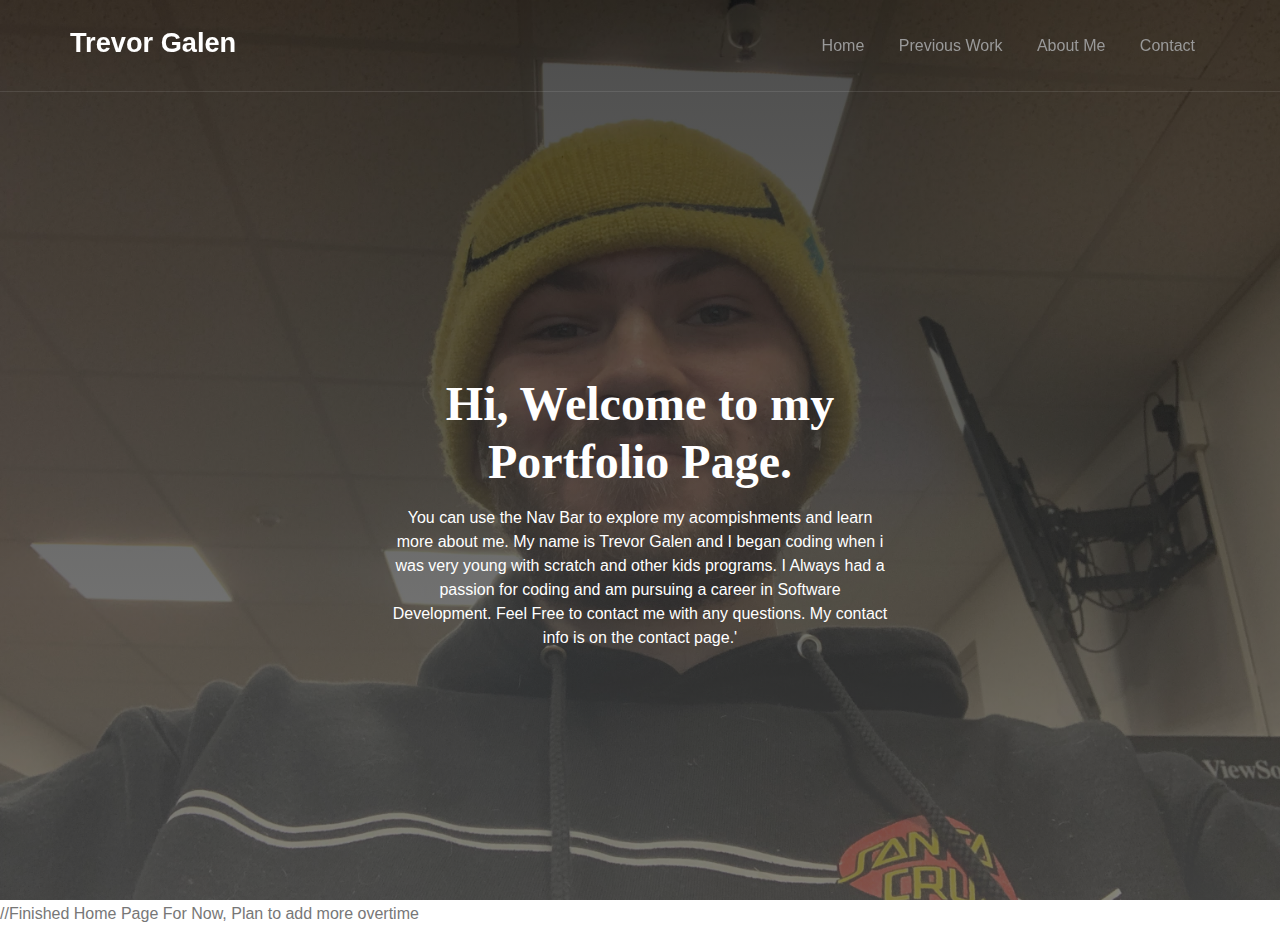
<file: index.html>
<!DOCTYPE html>
<html lang="en">
<head>
    <meta charset="UTF-8">
    <meta http-equiv="X-UA-Compatible" content="IE=edge">
    <meta name="viewport" content="width=device-width, initial-scale=1.0">
    <title>Trevor Galen Portfolio</title>
    <link rel="stylesheet" href="index.css">
</head>
<body>
    <div id="header-hero-container">
        <header>
            <div class="flex container">
                <a id="logo" href="#">Trevor Galen</a>
                <nav>
                    <button id="nav-toggle" class="menu">
                        <span class="strip"></span>
                        <span class="strip"></span>
                        <span class="strip"></span>
                    </button>

                    <ul id="nav-menu">
                        <li><a href="/Portfolio/index.html">Home</a></li>
                        <li><a href="/Portfolio/Previous.html">Previous Work</a></li>
                        <li><a href="/Portfolio/Blog.html">About Me</a></li>
                        <li><a href="Contact.html">Contact</a></li>
                    </ul>
                </nav>
            </div>
        </header>
        
        <section id="hero">
            <div class="fade"></div>
            <div class="hero-text">
                <h1>Hi, Welcome to my Portfolio Page. </h1>
                <p>You can use the Nav Bar to explore my acompishments and learn more about me.
                My name is Trevor Galen and I began coding when i was very young with scratch and other kids programs. 
                I Always had a passion for coding and am pursuing a career in Software Development.
                Feel Free to contact me with any questions. My contact info is on the contact page.'
                </p>
            </div>
        </section>
    </div>
</body>
</html>

//Finished Home Page For Now, Plan to add more overtime
</file>
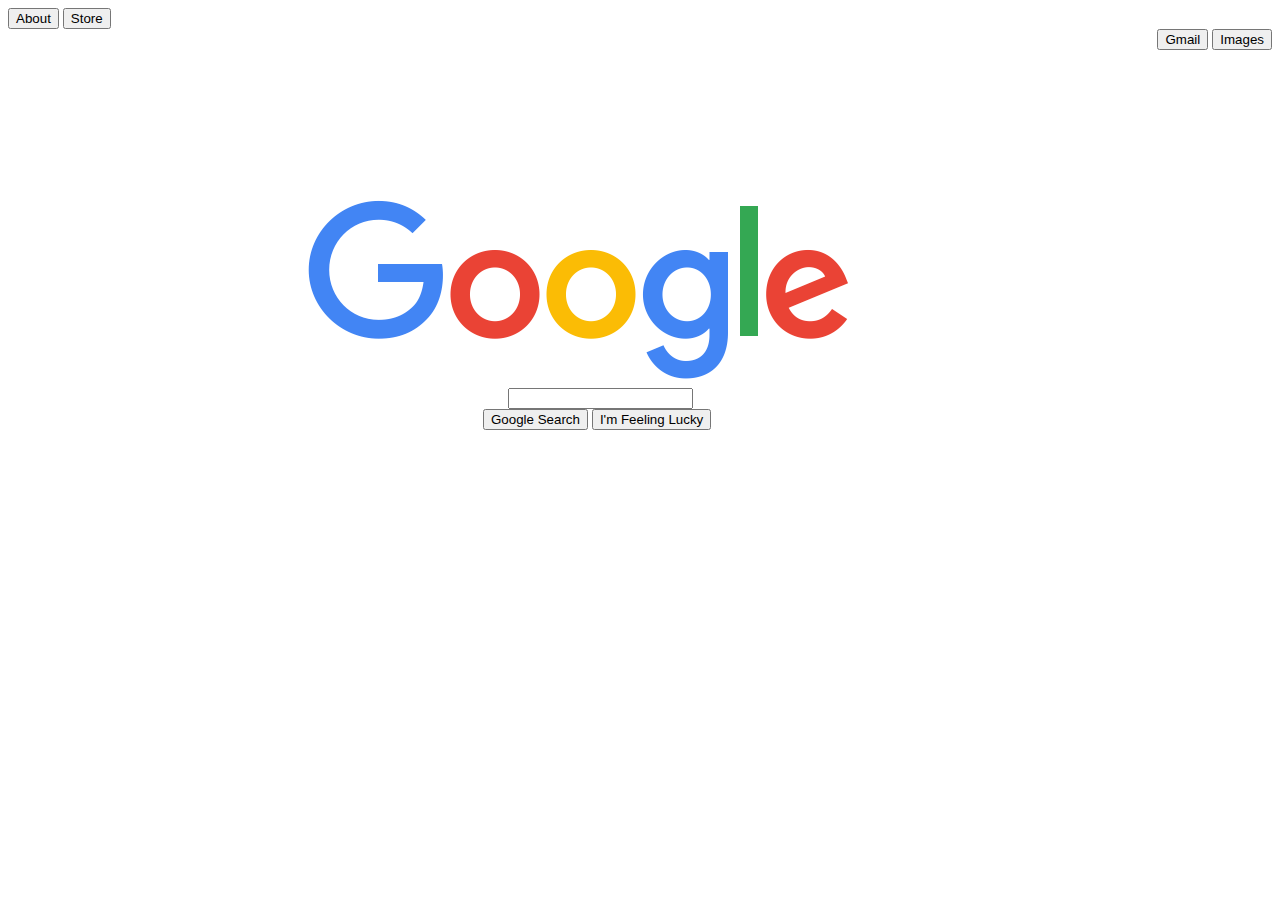
<file: Googleex/index.html>
<!DOCTYPE html>
<html lang="en">
<head>
    <meta charset="UTF-8">
    <meta http-equiv="X-UA-Compatible" content="IE=edge">
    <meta name="viewport" content="width=device-width, initial-scale=1.0">
    <title>Google</title>
    <link rel="stylesheet" href="index.css">
</head>
<body>
    <div class="topLeft">
        <button>About</button>
        <button>Store</button>
    </div>
    <div class="topRight">
        <button>Gmail</button>
        <button>Images</button>
    </div>
    <div class="google">
        <img src="Google BG.png">
    </div>
    <div class="search"><input type="text"></div>
    <div class="buttons">
        <button>Google Search</button>
        <button>I'm Feeling Lucky</button>
    </div>
</body>
</html>
</file>
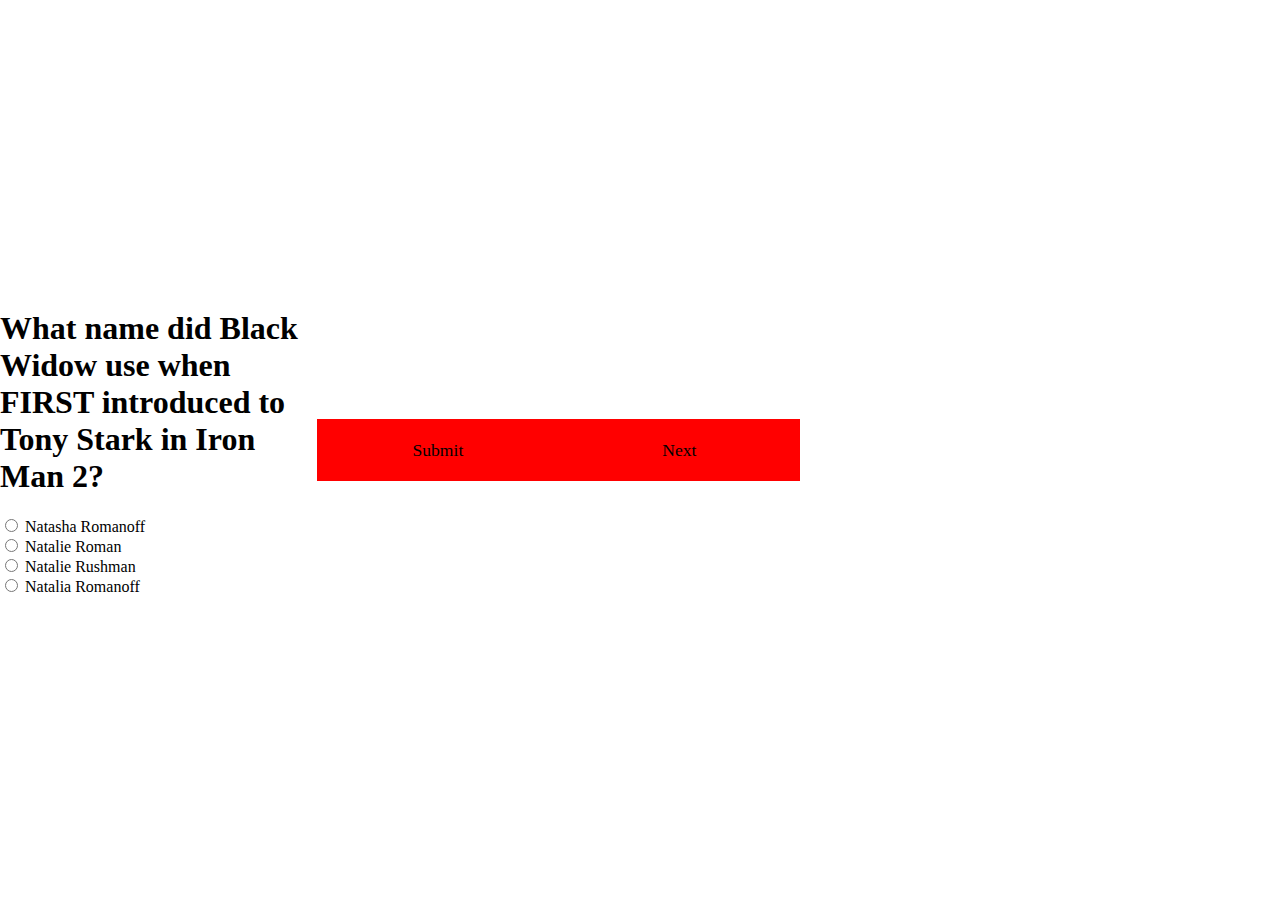
<file: CSET105A_Final2-v2_-_Copy/CSET105A_Final2-v2 - Copy/index.html>
<!DOCTYPE html>
<html lang="en">
<head>
    <meta charset="UTF-8">
    <meta http-equiv="X-UA-Compatible" content="IE=edge">
    <meta name="viewport" content="width=device-width, initial-scale=1.0">
    <title>Final 2</title>
    <link rel="stylesheet" href="index.css">
</head>
<body>

    <div id="quizDiv"></div>
    <!-- Holds the quiz form -->
    

    <!-- The buttons wouldn't work right inside the form so we had to put them here. I think event listeners might have been the solution to include them in JS -->

    <div id="endDiv">
        <p id="scoreDisplay"></p>
    </div>
    <!-- Holds the reload button and score display at the end of the quiz -->
    <button onclick="submitAnswer()">Submit</button> 
    <button onclick="nextQuestion()">Next</button> 

    <script src="index.js"></script>

</body>
</html>
</file>
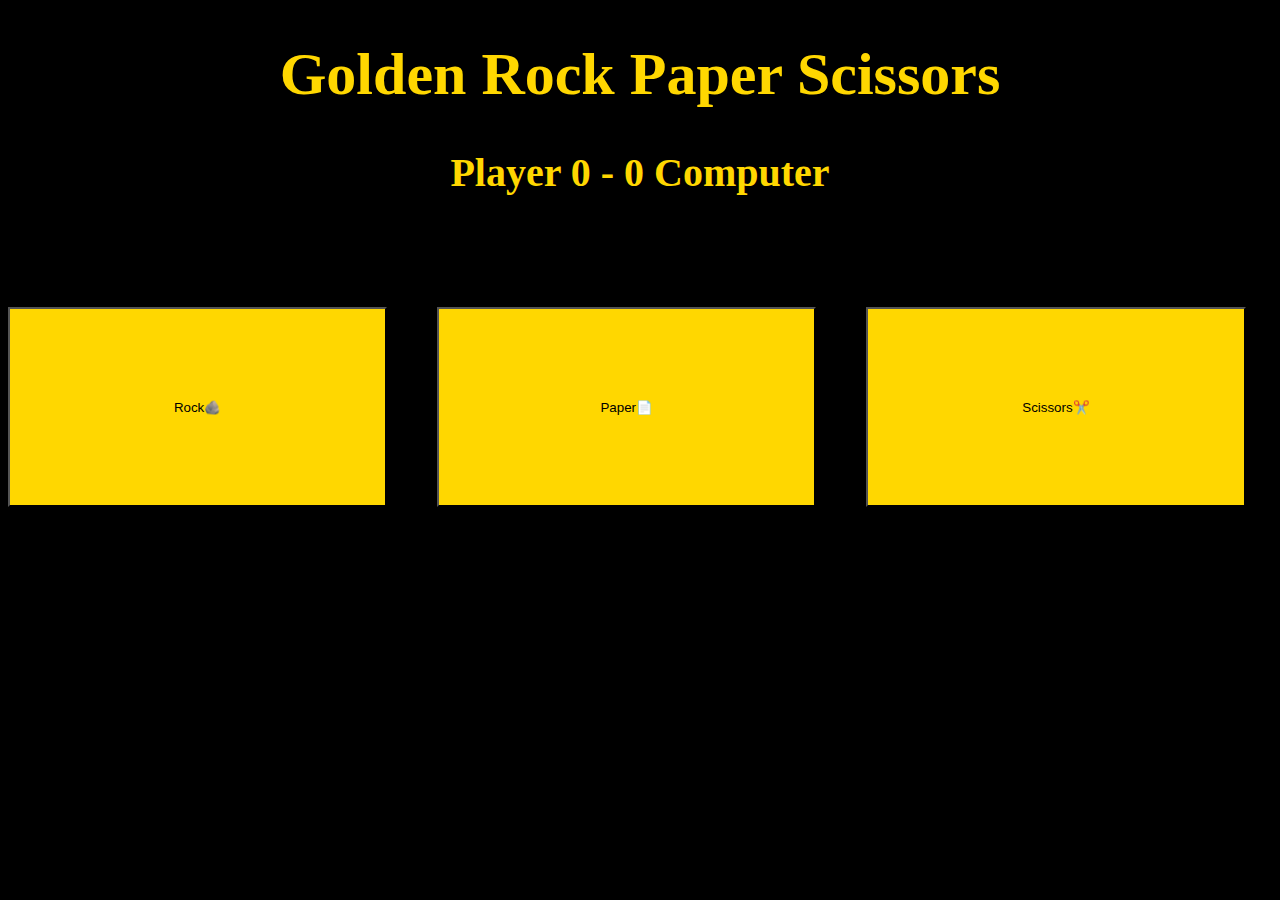
<file: Weekly/Weekly Test.html>
<!DOCTYPE html>
<html lang="en">
<head>
    <meta charset="UTF-8">
    <meta http-equiv="X-UA-Compatible" content="IE=edge">
    <meta name="viewport" content="width=device-width, initial-scale=1.0">
    <title>Document</title>
    <link rel="stylesheet" href="pap.css">
</head>
<body>
    <h1>Golden Rock Paper Scissors</h1>
    <h2>
      Player <span id="p-score">0</span> - <span id="c-score">0</span> Computer
    </h2>
    <button class="options">Rock🪨</button>
    <button class="options">Paper📄</button>
    <button class="options">Scissors✂️</button>
    <script>
      const options = document.querySelectorAll(".options");
      let pScore = 0;
      let cScore = 0;
  
      options.forEach((option) => {
        option.addEventListener("click", function () {
          const pInput = this.textContent;
  
          const cOptions = ["Rock🪨", "Paper📄", "Scissors✂️"];
          const cInput = cOptions[Math.floor(Math.random() * 3)];
  
          compareInputs(pInput, cInput);
          updateScore();
          if (checkWinner()) {
            pScore = cScore = 0;
            updateScore();
          }
        });
      });
  
      function compareInputs(pInput, cInput) {
        const currentMatch = `${pInput} vs ${cInput}`;
        if (pInput === cInput) {
          alert(`${currentMatch} is a Tie`);
          return;
        }
  
        if (pInput === "Rock🪨") {
          if (cInput === "Scissors✂️") {
            alert(`${currentMatch} = You Win`);
            pScore++;
          } else {
            alert(`${currentMatch} = Computer Wins`);
            cScore++;
          }
        }

        else if (pInput === "Paper📄") {
          if (cInput === "Rock🪨") {
            alert(`${currentMatch} = You Win`);
            pScore++;
          } else {
            alert(`${currentMatch} = Computer Wins`);
            cScore++;
          }
        }
        else {
          if (cInput === "Paper📄") {
            alert(`${currentMatch} = You Win`);
            pScore++;
          } else {
            alert(`${currentMatch} = Computer Wins`);
            cScore++;
          }
        }
      }
  
      function updateScore() {
        document.getElementById("p-score").textContent = pScore;
        document.getElementById("c-score").textContent = cScore;
      }
    </script>
  </body>
  
</html>
</file>
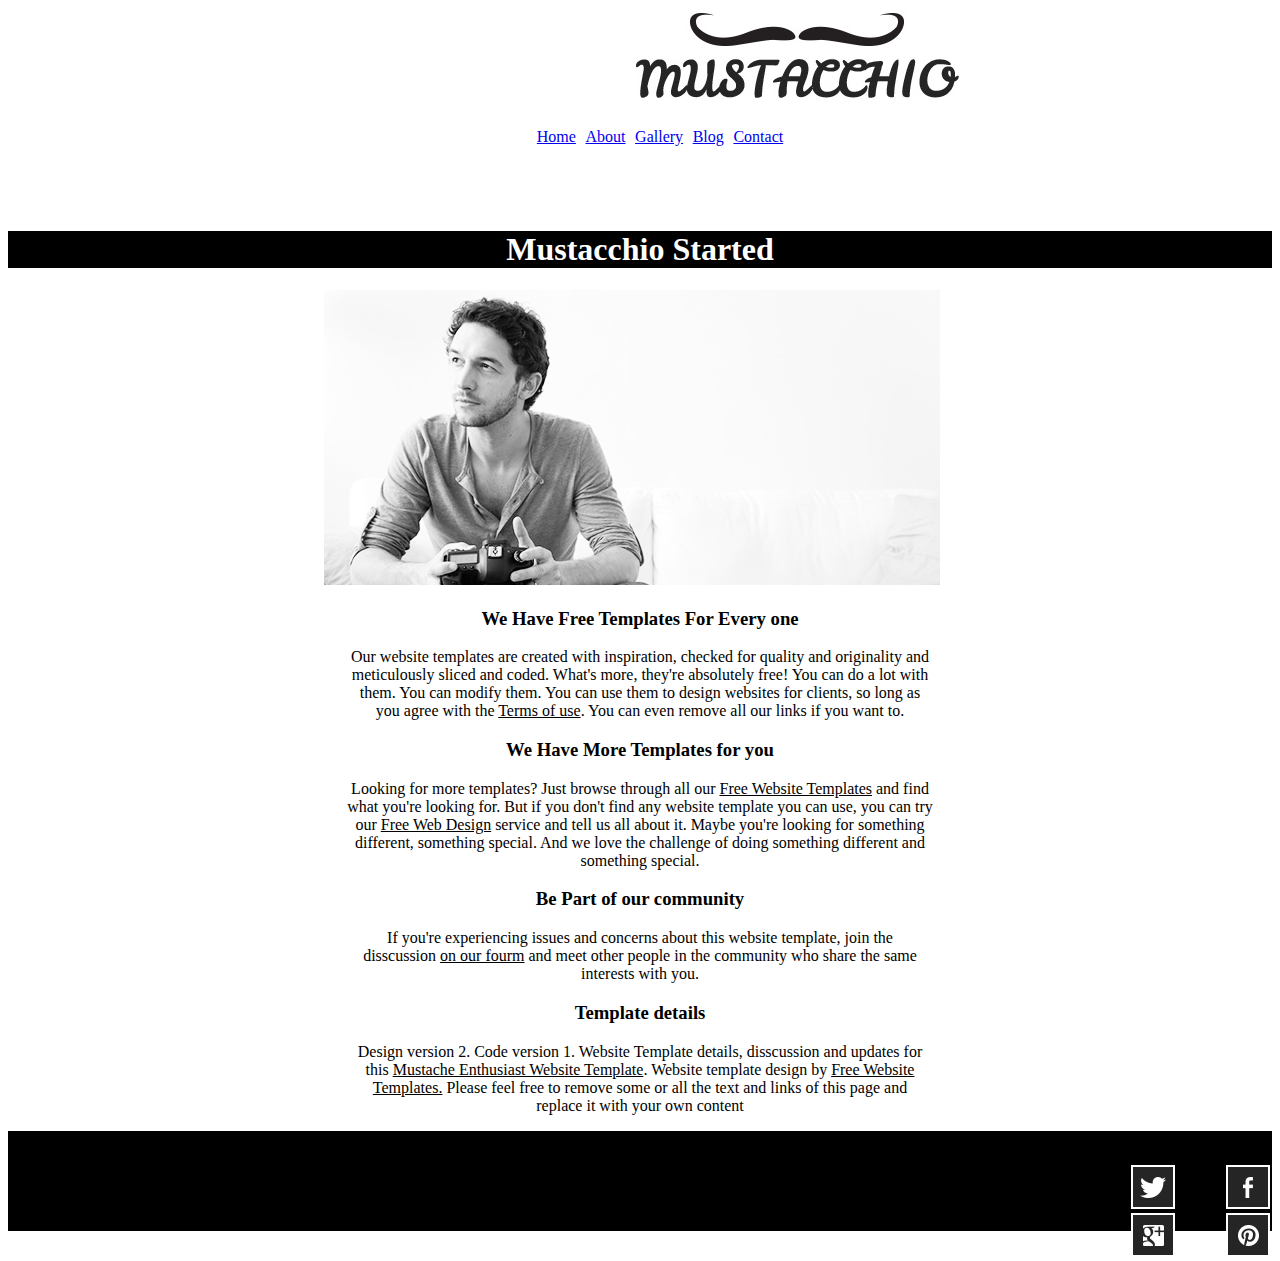
<file: Mustas/Home page/About.html>
<!DOCTYPE html>
<html lang="en">
<head>
    <meta charset="UTF-8">
    <meta http-equiv="X-UA-Compatible" content="IE=edge">
    <meta name="viewport" content="width=device-width, initial-scale=1.0">
    <title>About</title>
    <link rel="stylesheet" href="About.css">
</head>
<body>
    <div class="page">
        <div class="menu"><img src="images/logo.jpg">
            <nav>
            <ul class="Menu">
                <li>
                    <a href="Home.html">Home</a>
                </li>
                <li>
                   <a href="About.html">About</a>
                </li>  
                <li>
                   <a href="Gallery.html">Gallery</a>
                </li>
                <li>
                   <a href="Blog.html">Blog</a> 
                </li>
                <li>
                   <a href="Contact.html">Contact</a>
                </li>
              </ul></nav></div>
              <div class="About">
                <h1 class="h1">Mustacchio Started</h1>
                <img src="images/photographer.jpg">
                <h3>We Have Free Templates For Every one</h3>
                <p>Our website templates are created with inspiration, checked for quality and originality and <br> 
                    meticulously sliced and coded. What's more, they're absolutely free! You can do a lot with <br>
                    them. You can modify them. You can use them to design websites for clients, so long as <br>
                    you agree with the <u>Terms of use</u>. You can even remove all our links if you want to.
                </p>
                <h3>We Have More Templates for you</h3>
                <p>Looking for more templates? Just browse through all our <u>Free Website Templates</u> and find <br>
                what you're looking for. But if you don't find any website template you can use, you can try <br>
                our <u>Free Web Design</u> service and tell us all about it. Maybe you're looking for something <br>
                different, something special. And we love the challenge of doing something different and <br>
                something special.
                </p>
                <h3>Be Part of our community</h3>
                <p>If you're experiencing issues and concerns about this website template, join the <br>
                disscussion <u>on our fourm</u> and meet other people in the community who share the same <br>
                interests with you.
                </p>
                <h3>Template details</h3>
                <p>Design version 2. Code version 1. Website Template details, disscussion and updates for <br>
                this <u>Mustache Enthusiast Website Template</u>. Website template design by <u>Free Website <br>
                Templates.</u> Please feel free to remove some or all the text and links of this page and <br>
                replace it with your own content
                </p>
              </div>
              <div class="Links">
                <div class="coppyright">
                    <p>@2023 by Mustacchio. All rights reserved</p>
                </div>
                <div class="logos">
                <img src="images/icons/icon-twitter.jpg">
                <img src="images/icons/icon-facebook.jpg">
                <img src="images/icons/icon-googleplus.jpg">
                <img src="images/icons/icon-pinterest.jpg">
                </div>
                </div>
</body>
</html>
</file>
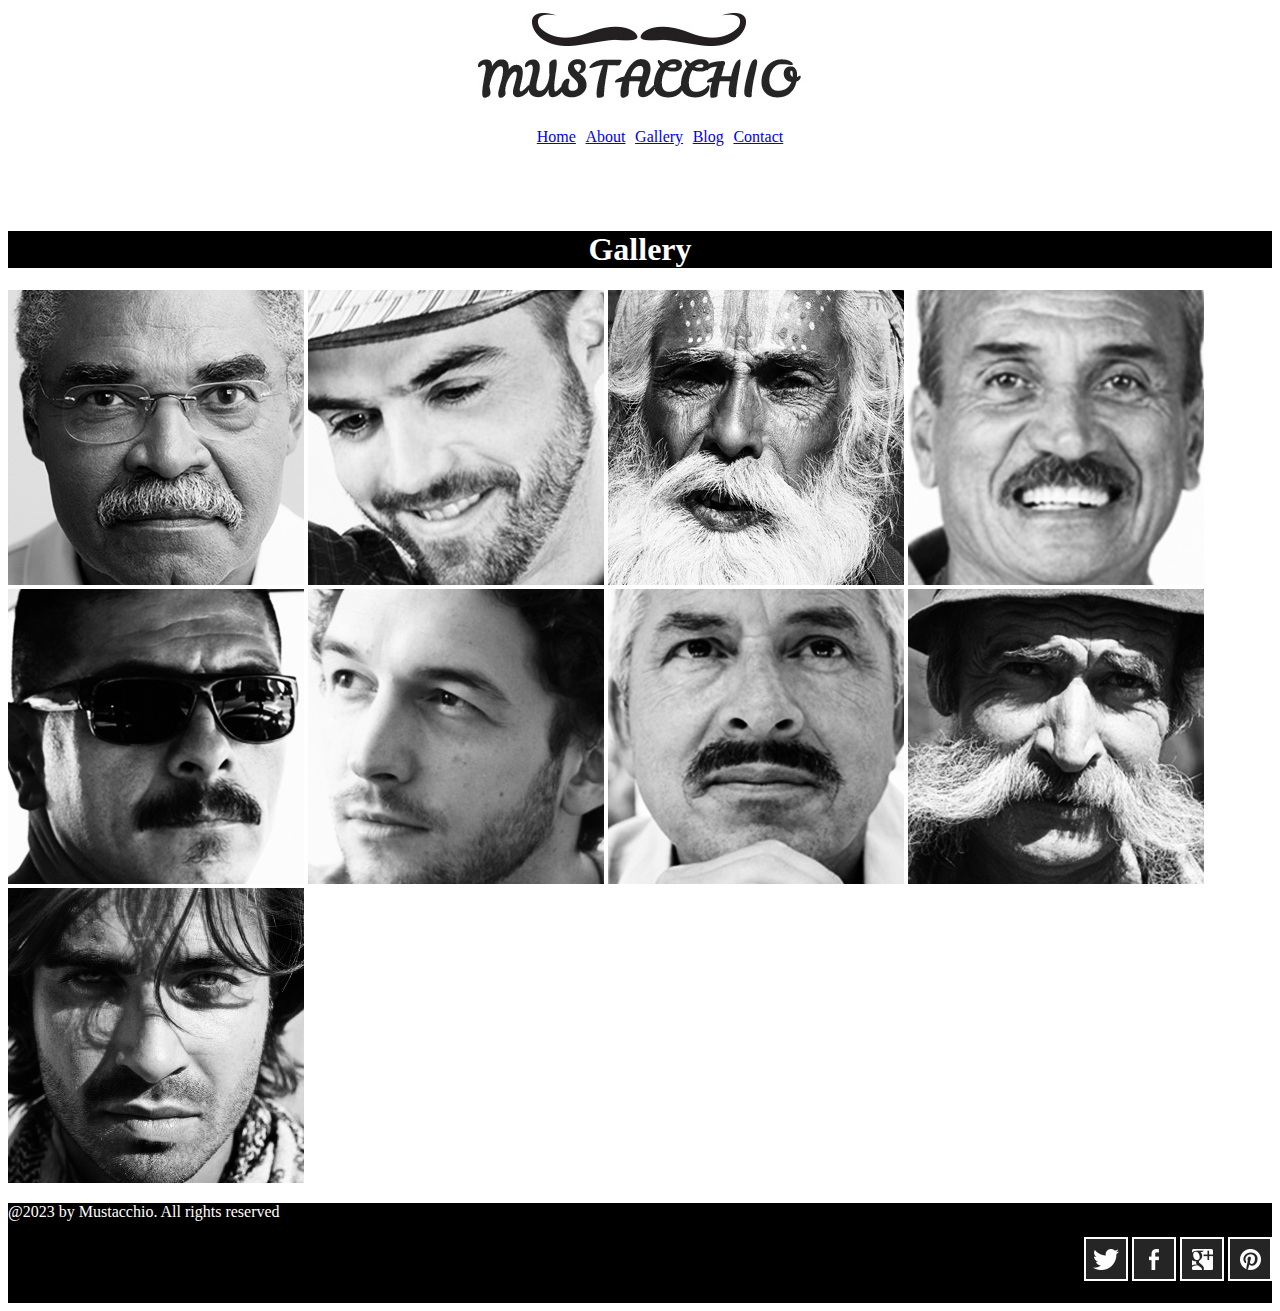
<file: Mustas/Home page/Gallery.html>
<!DOCTYPE html>
<html lang="en">
<head>
    <meta charset="UTF-8">
    <meta http-equiv="X-UA-Compatible" content="IE=edge">
    <meta name="viewport" content="width=device-width, initial-scale=1.0">
    <title>Gallery</title>
    <link rel="stylesheet" href="Gallery.css">
</head>
<body>
    <div class="page">
        <div class="menu"><img src="images/logo.jpg">
            <nav>
            <ul class="Menu">
                <li>
                    <a href="Home.html">Home</a>
                </li>
                <li>
                   <a href="About.html">About</a>
                </li>  
                <li>
                   <a href="Gallery.html">Gallery</a>
                </li>
                <li>
                   <a href="Blog.html">Blog</a> 
                </li>
                <li>
                   <a href="Contact.html">Contact</a>
                </li>
              </ul></nav></div>
              <div class="Gallery">
                <h1 class="h1">Gallery</h1>
                <img src="images/mustache1.jpg">
                <img src="images/mustache2.jpg">
                <img src="images/mustache3.jpg">
                <img src="images/mustache4.jpg">
                <img src="images/mustache5.jpg">
                <img src="images/mustache6.jpg">
                <img src="images/mustache7.jpg">
                <img src="images/mustache8.jpg">
                <img src="images/mustache9.jpg">
            </div>
            <div class="Links">
            <div class="coppyright">
                <p>@2023 by Mustacchio. All rights reserved</p>
            </div>
            <div class="logos">
            <img src="images/icons/icon-twitter.jpg">
            <img src="images/icons/icon-facebook.jpg">
            <img src="images/icons/icon-googleplus.jpg">
            <img src="images/icons/icon-pinterest.jpg">
            </div>
            </div>
    </div>
</body>
</html>
</file>
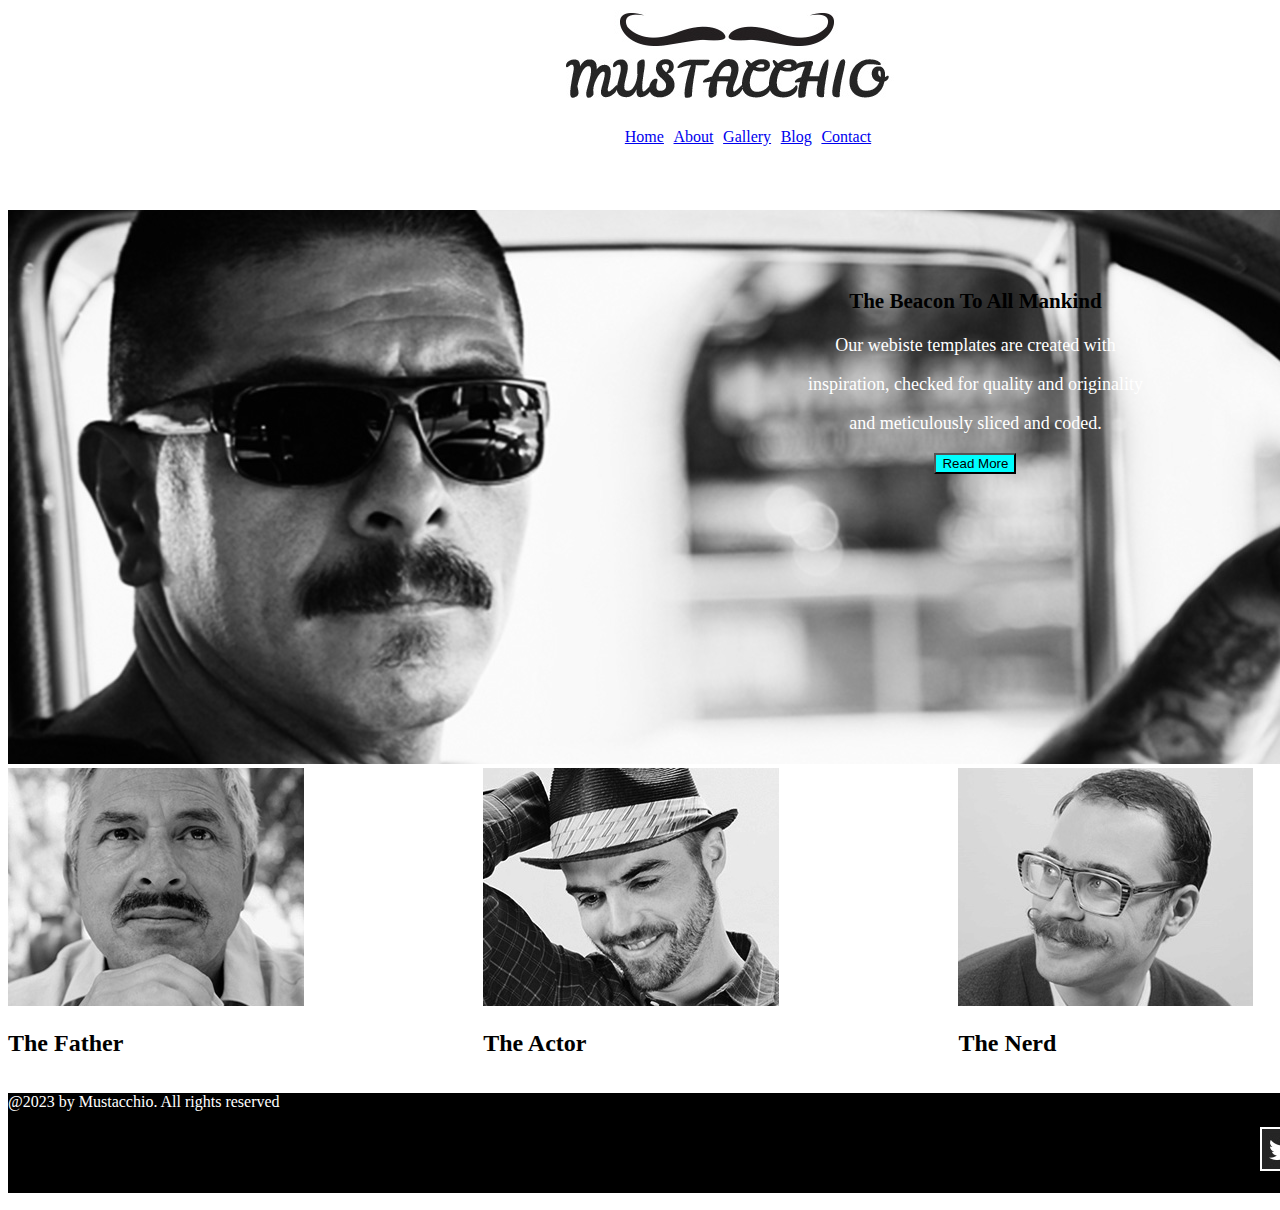
<file: Mustas/Home page/Home.html>
<!DOCTYPE html>
<html lang="en">
<head>
    <meta charset="UTF-8">
    <meta http-equiv="X-UA-Compatible" content="IE=edge">
    <meta name="viewport" content="width=device-width, initial-scale=1.0">
    <title>Home</title>
    <link rel="stylesheet" href="index.css">
</head>
<body>
    <div class="page">
    <div class="menu"><img src="images/logo.jpg">
        <nav>
        <ul class="Menu">
            <li>
                <a href="#">Home</a>
            </li>
            <li>
               <a href="About.html">About</a>
            </li>  
            <li>
               <a href="Gallery.html">Gallery</a>
            </li>
            <li>
               <a href="Blog.html">Blog</a> 
            </li>
            <li>
               <a href="Contact.html">Contact</a>
            </li>
          </ul></nav></div>
          <div class="content">
            <div class="background">
                <img src="images/the-beacon.jpg">
            </div>
            <div class="pv1">
                <h3 class="hv2">The Beacon To All Mankind</h3>
                <p class="pv2">Our webiste templates are created with </p> <p class="p2">inspiration, checked for quality and originality</p> <p class="p2">and meticulously sliced and coded.</p>
                 <button class="Readmore">Read More</button></div>
          <div class="row">
            <div class="column">
            <img src="images/the-father.jpg">
            <h2>The Father</h2>
            </div>
            <div class="column">
            <img src="images/the-actor.jpg">
            <h2>The Actor</h2>
            </div>
            <div class="column">
            <img src="images/the-nerd.jpg">
            <h2>The Nerd</h2>
          </div>
          </div>
          <div class="Links">
            <div class="coppyright">
                <p>@2023 by Mustacchio. All rights reserved</p>
            </div>
            <div class="logos">
            <img src="images/icons/icon-twitter.jpg">
            <img src="images/icons/icon-facebook.jpg">
            <img src="images/icons/icon-googleplus.jpg">
            <img src="images/icons/icon-pinterest.jpg">
            
          </div>
    </div>
</body>
</html>
</file>
<file: index.css>
body {
    font-family: "Roboto", "Helvetica", "Sans-serif";
    margin: 0;
    padding: 0;
    font-size: 1rem;
    font-weight: 400;
    color: #777;
    line-height: 1.7;
}


.container {
    max-width: 1140px;
    margin: 0 auto;
    padding: 0 20px;
}

.flex {
    display: flex;
    justify-content: space-between;
}

h1, h2, h3, h4, h5 {
    margin: 0;
    padding: 0;
}

h1, h2 {
    font-family: "Playfair Display", serif;
    font-weight: 800;
}

h1 {
    font-size: 3rem;
    line-height: 1.2;
    margin-bottom: 1rem;
}

h2 {
    font-size: 2.5rem;
    color: #f69314;
    margin-bottom: 1rem;
    line-height: 1.2;
}

h3 {
    font-size: 1.4rem;
    font-weight: 300;
}

h4 {
    font-size: 1.2rem;
    font-weight: 300;
}

h5 {
    font-size: 1rem;
    font-family: "Playfair Display", serif;
}

p {
    margin: 0 0 1rem;
}

button.rounded {
    background: #f69314;
    border: none;
    color: #fff;
    font-size: 16px;
    border-radius: 30px;
    padding: 10px 30px;
    line-height: 1.5;
    cursor: pointer;
}


#header-hero-container {
    min-height: 600px;
    height: calc(100vh);
    position: relative;
}

header {
    background: transparent;
    padding: 1rem 0;
    border-bottom: 1px solid rgba(255, 255, 255, 0.1);
    position: fixed;
    width: 100%;
    z-index: 3;
}

#logo {
    font-family: "Roboto", "Helvetica", "Sans-serif";
    font-size: 1.7rem;
    font-weight: 800;
    color: #fff;
    text-decoration: none;
    position: relative;
    top: 4px;
}

.menu {
    background-color: transparent;
    border: 1px solid #fff;
    padding: 3px 5px;
    width: 30px;
    cursor: pointer;
    margin-top: 10px;
    display: none;
}

.menu .strip {
    display: block;
    height: 1px;
    background-color: #fff;
    margin: 4px 0;
}

header ul {
    list-style-type: none;
}

header ul li {
    display: inline-block;
    margin: 0 15px;
}

#close-flyout {
    display: none;
}

header ul li a {
    color: #999;
    font-size: 16px;
    text-decoration: none;
}

header ul.is-sticky li a {
    color: #000;
}

#hero {
    background:linear-gradient(to bottom, rgba(0, 0, 0, 0.7), rgba(84, 84, 84, 0.73)), url('Better\ me.jpg') center center no-repeat;
    background-size: cover;
    position: absolute;
    top: 0;
    left: 0;
    z-index: 1;
    height: 100%;
    width: 100%;
}


#hero .hero-text {
    position: absolute;
    top: 50%;
    margin: -75px auto 0;
    left: 0;
    right: 0;
    z-index: 2;
    color: #fff;
    width: 500px;
    text-align: center;
}

#hero .hero-text p {
    line-height: 1.5em;
    font-weight: 300;
    font-size: 1rem;
}
</file>
<file: Googleex/index.css>
.topLeftt{
    text-align: left;
    margin-left: .5;
    margin-top: .5;
}
.topRight{
    margin-top: .5;
    text-align: right;
    margin-right: .5;
}
.google{
    margin-left: 300px;
    margin-top: 150px;
}
.search{
    margin-left: 500px;
}
.buttons{
    margin-left: 475px;
}
</file>
<file: CSET105A_Final2-v2_-_Copy/CSET105A_Final2-v2 - Copy/index.css>
html{
    opacity:1;
    -moz-opacity:1;
    filter:alpha(opacity=55);
        width: 800px;
        background-attachment: fixed;
        background-image: url('https://www.bing.com/th/id/OGC.07026d280b0e63aafc64600867857841?pid=1.7&rurl=https%3a%2f%2fdata.whicdn.com%2fimages%2f240810300%2foriginal.gif&ehk=kLOIJO8LVKXvfT%2bkwMcsVxxqpri0EE%2f6rLac7ThK7%2fQ%3d');
        background-repeat: no-repeat;
        background-position: center center;
        background-size: cover;
        
        
 
}
body{
    color: black;
    display: flex;
    align-items: center;
    justify-content: center;
    height: 100vh;
    overflow: hidden;
    margin: 0;
}
button{
    background-color: red;
    color: black;
    border: none;
    display: block;
    width: 100%;
    font-size: 1.1rem;
    font-family: inherit;
    padding: 1.3rem;
    
}
@keyframes play{
    100%{background-position: 1000px;}
}
</file>
<file: Weekly/pap.css>
button{
    height: 200px;
    width: 30%;
    background-color: gold;
}
h1{
    color: gold;
    font-size: 60px;
    text-align: center;
}
body{
    background-color:black;
    font-size: 200px;
}
p{
    background-color: gold;
}
h2{
    color: gold;
    font-size: 40px;
    text-align: center;
}
</file>
<file: Mustas/Home page/About.css>
.menu{
    height: 200px;
    background-color: white;
      list-style-type: none;
      text-align: center;
      margin-top: 10px;
      padding: 0;
  }
ul{
    list-style-type: none;
    display: inline-flex;
  }
  li{
    margin: .05in;
  }
  .logos{
    float: right;
}
.Links{
    height: 100px;
    background-color: black;
}
p{
    color: black;
    text-align: center;
}
h3{
    text-align: center;
}
h1{
    background-color: black;
    color: white;
    text-align: center;
}
img{
    margin-left: 25%;
}
</file>
<file: Mustas/Home page/Gallery.css>
.menu{
    height: 200px;
    background-color: white;
      list-style-type: none;
      text-align: center;
      margin-top: 10px;
      padding: 0;
  }
ul{
    list-style-type: none;
    display: inline-flex;
  }
  li{
    margin: .05in;
  }
  .logos{
    float: right;
}
.Links{
    height: 100px;
    background-color: black;
}
p{
    color: white;
}
h1{
    background-color: black;
    color: white;
    text-align: center;
}
</file>
<file: Mustas/Home page/index.css>
.page{
    height: 1000px;
    width: fit-content;
}
.menu{
    height: 200px;
    background-color: white;
      list-style-type: none;
      text-align: center;
      margin-top: 10px;
      padding: 0;
      
  }
  ul{
    list-style-type: none;
    display: inline-flex;
  }
  li{
    margin: .05in;
  }
  .content{
    float: left;
    height: 1000px;
  }
.Links{
    height: 100px;
    background-color: black;
}
.copywrite{
    color: white;
    float: left;
    margin-top: 45%;
}
.logos{
    float: right;
}
p{
    color: white;
}
.column {
    float: left;
    width: 33%;
  }
  .row:after {
    content: "";
    display: table;
    clear: both;
  }
  .pv1 {
    position:absolute;;
    text-align: center;
    font-size: large;
    margin-left: 800px;
    margin-top: -500px;
    display: inline-block;
    block-size: 50px;

}
button{
    background-color: aqua;
}
</file>
